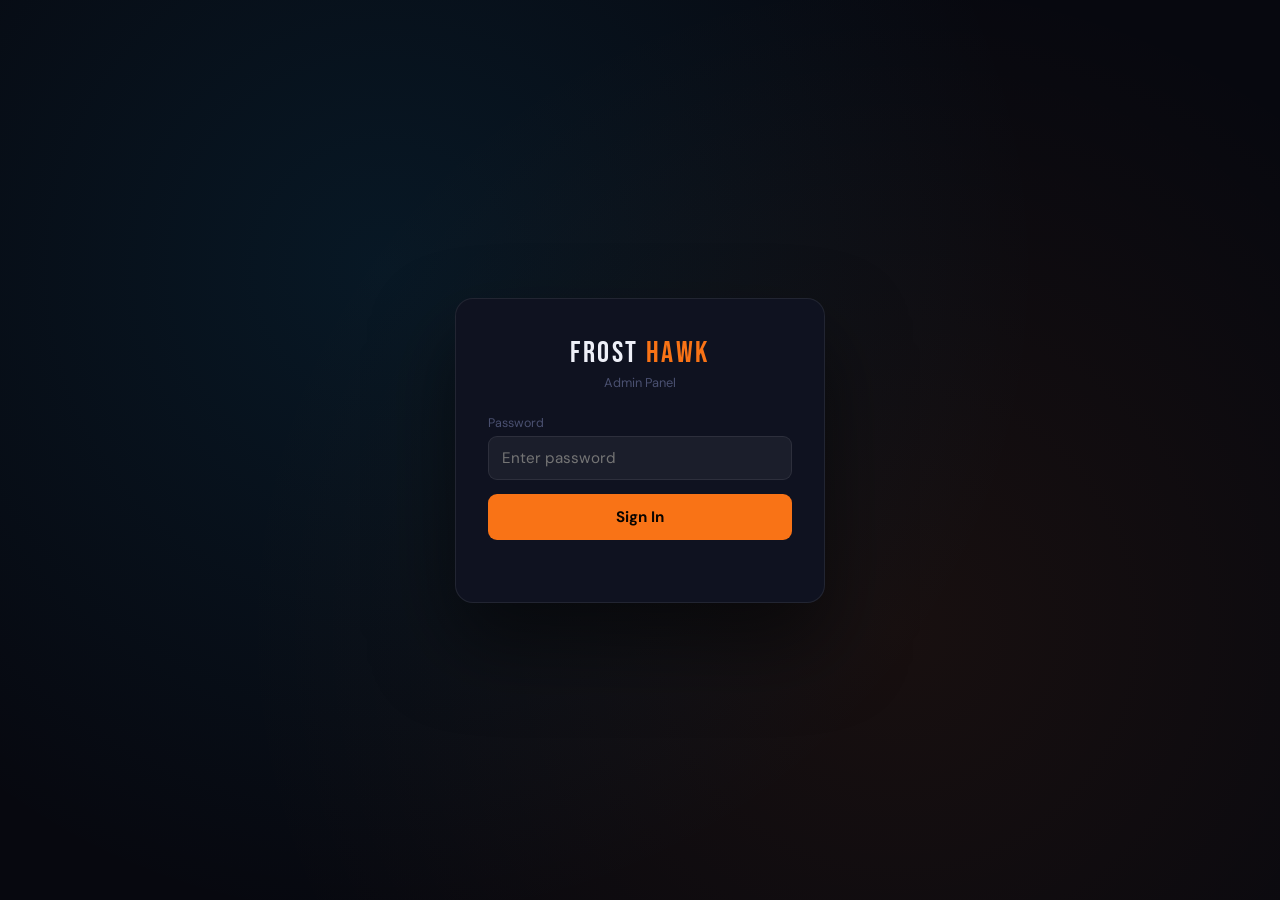
<file: admin.html>
<!DOCTYPE html>
<html lang="en">
<head>
<meta charset="UTF-8"/>
<meta name="viewport" content="width=device-width, initial-scale=1"/>
<title>Frost Hawk — Admin</title>
<link href="https://fonts.googleapis.com/css2?family=DM+Sans:wght@400;500;600&family=Bebas+Neue&display=swap" rel="stylesheet">
<style>
:root { --bg:#07080f; --bg2:#0d0f1c; --card:#0f1220; --border:rgba(255,255,255,0.08); --orange:#f97316; --blue:#0ea5e9; --txt:#eef0f8; --muted:#6070a0; --dim:#4a5070; --green:#22c55e; --red:#ef4444; }
*,*::before,*::after{box-sizing:border-box;margin:0;padding:0}
body{font-family:'DM Sans',sans-serif;background:var(--bg);color:var(--txt);min-height:100vh}
a{color:inherit;text-decoration:none}
#loginScreen{display:flex;align-items:center;justify-content:center;min-height:100vh;background:radial-gradient(circle at 30% 30%,rgba(14,165,233,0.1),transparent 60%),radial-gradient(circle at 70% 70%,rgba(249,115,22,0.07),transparent 60%)}
.login-box{background:var(--card);border:1px solid var(--border);border-radius:18px;padding:36px 32px;width:100%;max-width:370px;box-shadow:0 40px 80px rgba(0,0,0,0.5)}
.login-logo{font-family:'Bebas Neue',sans-serif;font-size:1.9rem;letter-spacing:0.08em;text-align:center;margin-bottom:3px}
.login-logo span{color:var(--orange)}
.login-sub{text-align:center;color:var(--dim);font-size:0.8rem;margin-bottom:24px}
.login-box label{display:flex;flex-direction:column;gap:5px;font-size:0.78rem;color:var(--dim)}
.login-box input{background:rgba(255,255,255,0.05);border:1px solid var(--border);border-radius:9px;padding:11px 13px;color:var(--txt);font-family:'DM Sans',sans-serif;font-size:0.95rem;outline:none;transition:border-color 0.15s}
.login-box input:focus{border-color:var(--blue)}
.login-box button{margin-top:14px;width:100%;padding:13px;background:var(--orange);color:#0a0500;font-family:'DM Sans',sans-serif;font-size:0.95rem;font-weight:700;border:none;border-radius:9px;cursor:pointer;transition:background 0.15s}
.login-box button:hover{background:#fb923c}
.login-err{color:var(--red);font-size:0.78rem;text-align:center;margin-top:8px;min-height:18px}
#adminPanel{display:none}
.adm-hdr{background:rgba(7,8,15,0.92);backdrop-filter:blur(14px);border-bottom:1px solid var(--border);padding:12px 24px;display:flex;align-items:center;gap:14px;justify-content:space-between;position:sticky;top:0;z-index:50}
.adm-logo{font-family:'Bebas Neue',sans-serif;font-size:1.2rem;letter-spacing:0.08em}
.adm-logo span{color:var(--orange)}
.adm-nav{display:flex;gap:4px;flex-wrap:wrap}
.adm-tab{padding:7px 16px;border:1px solid var(--border);border-radius:8px;background:transparent;color:var(--muted);font-family:'DM Sans',sans-serif;font-size:0.8rem;cursor:pointer;transition:all 0.15s}
.adm-tab.active{background:var(--orange);color:#0a0500;border-color:var(--orange);font-weight:700}
.adm-tab:hover:not(.active){color:var(--txt);border-color:rgba(255,255,255,0.2)}
.adm-r{display:flex;align-items:center;gap:12px}
.adm-site-link{font-size:0.75rem;color:var(--dim)}
.adm-site-link:hover{color:var(--muted)}
.adm-logout{background:none;border:none;color:var(--dim);font-family:'DM Sans',sans-serif;font-size:0.78rem;cursor:pointer}
.adm-logout:hover{color:var(--red)}
.adm-body{max-width:1080px;margin:0 auto;padding:28px 24px}
.tab-panel{display:none}
.tab-panel.active{display:block}
.gh-banner{background:rgba(14,165,233,0.08);border:1px solid rgba(14,165,233,0.2);border-radius:12px;padding:16px 18px;margin-bottom:20px}
.gh-banner strong{display:block;font-size:0.85rem;margin-bottom:3px}
.gh-banner p{font-size:0.75rem;color:var(--dim);margin-bottom:10px}
.gh-row{display:flex;gap:8px;flex-wrap:wrap}
.gh-input{background:rgba(255,255,255,0.05);border:1px solid var(--border);border-radius:7px;padding:8px 11px;color:var(--txt);font-family:'DM Sans',sans-serif;font-size:0.8rem;outline:none;flex:1;min-width:160px}
.gh-input:focus{border-color:var(--blue)}
.gh-status{font-size:0.72rem;margin-top:6px;color:var(--dim)}
.btn{padding:8px 16px;border-radius:7px;border:none;cursor:pointer;font-family:'DM Sans',sans-serif;font-size:0.8rem;font-weight:600;transition:all 0.15s}
.btn--orange{background:var(--orange);color:#0a0500}
.btn--orange:hover{background:#fb923c}
.btn--ghost{background:rgba(255,255,255,0.07);color:var(--txt);border:1px solid var(--border)}
.btn--ghost:hover{background:rgba(255,255,255,0.12)}
.btn--red{background:rgba(239,68,68,0.12);color:var(--red);border:1px solid rgba(239,68,68,0.25)}
.btn--red:hover{background:rgba(239,68,68,0.22)}
.btn--blue{background:rgba(14,165,233,0.12);color:var(--blue);border:1px solid rgba(14,165,233,0.25)}
.btn--blue:hover{background:rgba(14,165,233,0.22)}
.sec-title{font-family:'Bebas Neue',sans-serif;font-size:1.6rem;letter-spacing:0.05em;margin-bottom:4px}
.sec-sub{font-size:0.78rem;color:var(--dim);margin-bottom:20px}
.upload-zone{border:2px dashed rgba(255,255,255,0.1);border-radius:14px;padding:36px 20px;text-align:center;cursor:pointer;transition:border-color 0.2s,background 0.2s;margin-bottom:20px}
.upload-zone.drag-over{border-color:var(--orange);background:rgba(249,115,22,0.05)}
.upload-zone input{display:none}
.upload-icon{font-size:2.2rem;margin-bottom:8px}
.upload-zone p{font-size:0.85rem;color:var(--dim)}
.upload-zone strong{color:var(--txt)}
.upload-queue{display:flex;flex-direction:column;gap:8px;margin-bottom:16px}
.uq-item{background:var(--card);border:1px solid var(--border);border-radius:10px;padding:10px 14px;display:flex;align-items:center;gap:12px}
.uq-thumb{width:56px;height:46px;border-radius:7px;background-size:cover;background-position:center;border:1px solid var(--border);flex-shrink:0}
.uq-info{flex:1;min-width:0}
.uq-name{font-size:0.78rem;font-weight:600;white-space:nowrap;overflow:hidden;text-overflow:ellipsis}
.uq-size{font-size:0.68rem;color:var(--dim)}
.uq-label-input{background:rgba(255,255,255,0.05);border:1px solid var(--border);border-radius:6px;padding:5px 9px;color:var(--txt);font-family:'DM Sans',sans-serif;font-size:0.76rem;width:100%;outline:none;margin-top:3px}
.uq-status{font-size:0.72rem;font-weight:600;flex-shrink:0}
.uq-status.pending{color:var(--dim)}
.uq-status.uploading{color:var(--orange)}
.uq-status.done{color:var(--green)}
.uq-status.error{color:var(--red)}
.uq-remove{background:none;border:none;color:var(--dim);cursor:pointer;font-size:1rem;padding:3px}
.uq-remove:hover{color:var(--red)}
.upload-actions{display:flex;gap:8px;align-items:center;flex-wrap:wrap;margin-bottom:20px}
.upload-log{font-size:0.72rem;color:var(--dim);margin-left:auto}
.gallery-current-title{font-size:0.72rem;font-weight:600;text-transform:uppercase;letter-spacing:0.12em;color:var(--dim);margin:20px 0 10px}
.gm-grid{display:grid;grid-template-columns:repeat(auto-fill,minmax(150px,1fr));gap:10px}
.gm-item{background:var(--card);border:1px solid var(--border);border-radius:10px;overflow:hidden}
.gm-thumb{height:100px;background-size:cover;background-position:center;border-bottom:1px solid var(--border)}
.gm-body{padding:7px 9px}
.gm-label{font-size:0.68rem;color:var(--dim);white-space:nowrap;overflow:hidden;text-overflow:ellipsis;margin-bottom:5px}
.gm-del{width:100%;padding:5px;border-radius:5px;background:rgba(239,68,68,0.1);border:1px solid rgba(239,68,68,0.2);color:var(--red);font-size:0.68rem;cursor:pointer;font-family:'DM Sans',sans-serif;transition:background 0.15s}
.gm-del:hover{background:rgba(239,68,68,0.2)}
.content-sections{display:flex;flex-direction:column;gap:16px}
.cs-block{background:var(--card);border:1px solid var(--border);border-radius:12px;overflow:hidden}
.cs-block-hdr{padding:14px 18px;border-bottom:1px solid var(--border);display:flex;align-items:center;justify-content:space-between;cursor:pointer;user-select:none}
.cs-block-hdr h3{font-family:'Bebas Neue',sans-serif;font-size:1.1rem;letter-spacing:0.05em;text-transform:uppercase}
.cs-block-hdr .cs-arrow{font-size:0.75rem;color:var(--dim);transition:transform 0.2s}
.cs-block.open .cs-arrow{transform:rotate(180deg)}
.cs-fields{display:none;padding:16px 18px;display:flex;flex-direction:column;gap:10px}
.cs-block.open .cs-fields{display:flex}
.cs-field{display:flex;flex-direction:column;gap:4px}
.cs-field label{font-size:0.7rem;color:var(--dim);font-weight:500;text-transform:uppercase;letter-spacing:0.08em}
.cs-input{background:rgba(255,255,255,0.04);border:1px solid var(--border);border-radius:7px;padding:9px 12px;color:var(--txt);font-family:'DM Sans',sans-serif;font-size:0.84rem;width:100%;outline:none;transition:border-color 0.15s}
.cs-input:focus{border-color:var(--blue)}
textarea.cs-input{min-height:70px;resize:vertical}
.cs-save-row{padding:12px 18px;border-top:1px solid var(--border);display:flex;align-items:center;justify-content:space-between;gap:10px}
.cs-save-status{font-size:0.75rem;color:var(--dim)}
.cs-save-status.ok{color:var(--green)}
.cs-save-status.err{color:var(--red)}
.alert{padding:11px 15px;border-radius:9px;font-size:0.82rem;margin-bottom:14px}
.alert--green{background:rgba(34,197,94,0.1);border:1px solid rgba(34,197,94,0.28);color:var(--green)}
.alert--red{background:rgba(239,68,68,0.1);border:1px solid rgba(239,68,68,0.28);color:var(--red)}
.alert--orange{background:rgba(249,115,22,0.1);border:1px solid rgba(249,115,22,0.28);color:var(--orange)}
.spinner{display:inline-block;width:14px;height:14px;border:2px solid rgba(255,255,255,0.15);border-top-color:var(--orange);border-radius:50%;animation:spin 0.7s linear infinite}
@keyframes spin{to{transform:rotate(360deg)}}
.empty{text-align:center;padding:40px 20px;color:var(--dim);font-size:0.85rem}
.empty .icon{font-size:2rem;margin-bottom:10px}
/* end of styles */
</style>
</head>
<body>

<div id="loginScreen">
  <div class="login-box">
    <div class="login-logo">FROST <span>HAWK</span></div>
    <div class="login-sub">Admin Panel</div>
    <label>Password<input type="password" id="pwdInput" placeholder="Enter password" autocomplete="current-password"></label>
    <button id="loginBtn">Sign In</button>
    <div class="login-err" id="loginErr"></div>
  </div>
</div>

<div id="adminPanel">
  <div class="adm-hdr">
    <div class="adm-logo">FROST <span>HAWK</span> <span style="color:var(--dim);font-family:'DM Sans',sans-serif;font-size:0.75rem;font-weight:400">Admin</span></div>
    <nav class="adm-nav">
      <button class="adm-tab active" data-tab="gallery">🖼 Gallery</button>
      <button class="adm-tab" data-tab="content">✏️ Content</button>
      <button class="adm-tab" data-tab="wiring">⚡ Схеми</button>
    </nav>
    <div class="adm-r">
      <a href="index.html" target="_blank" class="adm-site-link">← View Site</a>
      <button class="adm-logout" id="logoutBtn">Log out</button>
    </div>
  </div>

  <div class="adm-body" id="admBody">
    <div class="gh-banner">
      <strong>⚙️ GitHub API Config</strong>
      <p>Required for all uploads and saves. Enter your token (repo scope) and repo path.</p>
      <div class="gh-row">
        <input type="password" class="gh-input" id="ghToken" placeholder="GitHub Personal Access Token" autocomplete="off">
        <input type="text" class="gh-input" id="ghRepo" placeholder="username/frosthawk-website">
        <button class="btn btn--orange" id="saveGhConfig">Save</button>
        <button class="btn btn--ghost" id="testGhConfig">Test</button>
      </div>
      <div class="gh-status" id="ghStatus"></div>
    </div>

    <div id="alertBox"></div>

    <!-- GALLERY TAB -->
    <div class="tab-panel active" id="tab-gallery">
      <div class="sec-title">Gallery</div>
      <div class="sec-sub">Upload new photos — they'll appear on the site automatically.</div>
      <div class="upload-zone" id="uploadZone">
        <input type="file" id="fileInput" accept="image/*" multiple>
        <div class="upload-icon">📸</div>
        <p><strong>Click to choose photos</strong> or drag & drop here</p>
        <p style="margin-top:4px;font-size:0.72rem">JPG, PNG, WebP — multiple files OK</p>
      </div>
      <div class="upload-queue" id="uploadQueue"></div>
      <div class="upload-actions" id="uploadActions" style="display:none">
        <button class="btn btn--orange" id="uploadAllBtn">⬆ Upload All</button>
        <button class="btn btn--ghost" id="clearQueueBtn">Clear</button>
        <div class="upload-log" id="uploadLog"></div>
      </div>
      <div class="gallery-current-title">Current Photos (<span id="photoCount">0</span>)</div>
      <div class="gm-grid" id="galleryMgmt"></div>
    </div>

    <!-- CONTENT TAB -->
    <div class="tab-panel" id="tab-content">
      <div class="sec-title">Site Content</div>
      <div class="sec-sub">Edit text on your site. Click Save after each section.</div>
      <div class="content-sections" id="contentSections">
        <div class="cs-block open" data-section="hero">
          <div class="cs-block-hdr"><h3>Hero Section</h3><span class="cs-arrow">▾</span></div>
          <div class="cs-fields">
            <div class="cs-field"><label>Top label</label><input class="cs-input" data-key="hero_eyebrow" placeholder="Same-day HVAC service · Chicago area"></div>
            <div class="cs-field"><label>Headline line 1 (outline)</label><input class="cs-input" data-key="hero_line1" placeholder="Chicago's"></div>
            <div class="cs-field"><label>Headline line 2 (orange)</label><input class="cs-input" data-key="hero_line2" placeholder="Premier"></div>
            <div class="cs-field"><label>Headline line 3</label><input class="cs-input" data-key="hero_line3" placeholder="HVAC PROS"></div>
            <div class="cs-field"><label>Description</label><textarea class="cs-input" data-key="hero_desc" placeholder="Expert installation..."></textarea></div>
            <div class="cs-field"><label>Call button text</label><input class="cs-input" data-key="hero_btn_call" placeholder="☎ Call or Text: (773) 647-0598"></div>
            <div class="cs-field"><label>Quote button text</label><input class="cs-input" data-key="hero_btn_quote" placeholder="Get a Free Quote"></div>
          </div>
          <div class="cs-save-row"><span class="cs-save-status" id="save-status-hero"></span><button class="btn btn--orange cs-save-btn" data-section="hero">Save Hero</button></div>
        </div>
        <div class="cs-block" data-section="stats">
          <div class="cs-block-hdr"><h3>Stats Bar</h3><span class="cs-arrow">▾</span></div>
          <div class="cs-fields" style="display:none">
            <div class="cs-field"><label>Stat 1 number</label><input class="cs-input" data-key="strip_stat1_num" placeholder="24/7"></div>
            <div class="cs-field"><label>Stat 1 label</label><input class="cs-input" data-key="strip_stat1_label" placeholder="Emergency availability"></div>
            <div class="cs-field"><label>Stat 2 number</label><input class="cs-input" data-key="strip_stat2_num" placeholder="500+"></div>
            <div class="cs-field"><label>Stat 2 label</label><input class="cs-input" data-key="strip_stat2_label" placeholder="Projects completed"></div>
            <div class="cs-field"><label>Stat 3 number</label><input class="cs-input" data-key="strip_stat3_num" placeholder="★ 5.0"></div>
            <div class="cs-field"><label>Stat 3 label</label><input class="cs-input" data-key="strip_stat3_label" placeholder="Average customer rating"></div>
          </div>
          <div class="cs-save-row"><span class="cs-save-status" id="save-status-stats"></span><button class="btn btn--orange cs-save-btn" data-section="stats">Save Stats</button></div>
        </div>
        <div class="cs-block" data-section="contact">
          <div class="cs-block-hdr"><h3>Contact Info</h3><span class="cs-arrow">▾</span></div>
          <div class="cs-fields" style="display:none">
            <div class="cs-field"><label>Phone number (display)</label><input class="cs-input" data-key="contact_phone" placeholder="(773) 647-0598"></div>
            <div class="cs-field"><label>Phone href (tel:+1...)</label><input class="cs-input" data-key="contact_phone_href" placeholder="tel:+17736470598"></div>
            <div class="cs-field"><label>Email</label><input class="cs-input" data-key="contact_email" placeholder="contact@frosthawkhvac.com"></div>
            <div class="cs-field"><label>Service area</label><input class="cs-input" data-key="contact_area" placeholder="Chicago, IL & nearby suburbs"></div>
            <div class="cs-field"><label>Contact note</label><textarea class="cs-input" data-key="contact_note"></textarea></div>
          </div>
          <div class="cs-save-row"><span class="cs-save-status" id="save-status-contact"></span><button class="btn btn--orange cs-save-btn" data-section="contact">Save Contact</button></div>
        </div>
        <div class="cs-block" data-section="why">
          <div class="cs-block-hdr"><h3>Why Us — Quote</h3><span class="cs-arrow">▾</span></div>
          <div class="cs-fields" style="display:none">
            <div class="cs-field"><label>Quote text</label><textarea class="cs-input" data-key="why_quote"></textarea></div>
            <div class="cs-field"><label>Signature</label><input class="cs-input" data-key="why_sig" placeholder="— Frost Hawk team, Chicago IL"></div>
          </div>
          <div class="cs-save-row"><span class="cs-save-status" id="save-status-why"></span><button class="btn btn--orange cs-save-btn" data-section="why">Save Why</button></div>
        </div>
        <div class="cs-block" data-section="footer">
          <div class="cs-block-hdr"><h3>Footer</h3><span class="cs-arrow">▾</span></div>
          <div class="cs-fields" style="display:none">
            <div class="cs-field"><label>Copyright text</label><input class="cs-input" data-key="footer_copy" placeholder="Frost Hawk Heating & Cooling. All rights reserved."></div>
          </div>
          <div class="cs-save-row"><span class="cs-save-status" id="save-status-footer"></span><button class="btn btn--orange cs-save-btn" data-section="footer">Save Footer</button></div>
        </div>
      </div>
    </div>
  </div>

  <!-- WIRING TAB — navigates directly to wiring-designer.html for proper mobile support -->
</div>

<script>
const PASSWORD = "So97100812172";
const DEFAULT_REPO = "onyshchenkosviatoslav-cloud/frosthawk-website";
const GALLERY_FILE = "gallery-data.json";
const CONTENT_FILE = "site-content.json";
let ghToken = localStorage.getItem("gh_token") || "";
let ghRepo = localStorage.getItem("gh_repo") || DEFAULT_REPO;
let galleryData = [];
let uploadQueue = [];
let siteContent = {};

document.getElementById('loginBtn').addEventListener('click', tryLogin);
document.getElementById('pwdInput').addEventListener('keydown', e => { if (e.key === 'Enter') tryLogin(); });
function tryLogin() {
  if (document.getElementById('pwdInput').value === PASSWORD) {
    document.getElementById('loginScreen').style.display = 'none';
    document.getElementById('adminPanel').style.display = 'block';
    initAdmin();
  } else {
    document.getElementById('loginErr').textContent = 'Wrong password.';
    document.getElementById('pwdInput').value = '';
  }
}
document.getElementById('logoutBtn').addEventListener('click', () => {
  document.getElementById('loginScreen').style.display = 'flex';
  document.getElementById('adminPanel').style.display = 'none';
  document.getElementById('pwdInput').value = '';
});

// TABS
document.querySelectorAll('.adm-tab').forEach(btn => {
  btn.addEventListener('click', () => {
    // Wiring tab → navigate directly (iframe on iOS is broken)
    if (btn.dataset.tab === 'wiring') {
      window.location.href = 'wiring-designer.html';
      return;
    }
    document.querySelectorAll('.adm-tab').forEach(b => b.classList.remove('active'));
    document.querySelectorAll('.tab-panel').forEach(p => p.classList.remove('active'));
    btn.classList.add('active');
    document.getElementById('tab-' + btn.dataset.tab).classList.add('active');
  });
});

document.querySelectorAll('.cs-block-hdr').forEach(hdr => {
  hdr.addEventListener('click', () => {
    const block = hdr.closest('.cs-block');
    const fields = block.querySelector('.cs-fields');
    const isOpen = block.classList.contains('open');
    block.classList.toggle('open', !isOpen);
    fields.style.display = isOpen ? 'none' : 'flex';
  });
});

function initAdmin() {
  if (ghToken) document.getElementById('ghToken').value = ghToken;
  document.getElementById('ghRepo').value = ghRepo;
  document.getElementById('saveGhConfig').addEventListener('click', () => {
    ghToken = document.getElementById('ghToken').value.trim();
    ghRepo = document.getElementById('ghRepo').value.trim() || DEFAULT_REPO;
    localStorage.setItem('gh_token', ghToken);
    localStorage.setItem('gh_repo', ghRepo);
    setGhStatus('✓ Saved!', 'color:var(--green)');
  });
  document.getElementById('testGhConfig').addEventListener('click', async () => {
    ghToken = document.getElementById('ghToken').value.trim();
    ghRepo = document.getElementById('ghRepo').value.trim() || DEFAULT_REPO;
    setGhStatus('Testing...', 'color:var(--dim)');
    try {
      const r = await ghGet('repos/' + ghRepo);
      setGhStatus('✓ Connected to ' + r.full_name, 'color:var(--green)');
    } catch(e) { setGhStatus('✗ ' + e.message, 'color:var(--red)'); }
  });
  const zone = document.getElementById('uploadZone');
  const fi = document.getElementById('fileInput');
  zone.addEventListener('click', () => fi.click());
  fi.addEventListener('change', () => addFiles(Array.from(fi.files)));
  zone.addEventListener('dragover', e => { e.preventDefault(); zone.classList.add('drag-over'); });
  zone.addEventListener('dragleave', () => zone.classList.remove('drag-over'));
  zone.addEventListener('drop', e => {
    e.preventDefault(); zone.classList.remove('drag-over');
    addFiles(Array.from(e.dataTransfer.files).filter(f => f.type.startsWith('image/')));
  });
  document.getElementById('uploadAllBtn').addEventListener('click', uploadAll);
  document.getElementById('clearQueueBtn').addEventListener('click', () => { uploadQueue = []; renderQueue(); });
  document.querySelectorAll('.cs-save-btn').forEach(btn => {
    btn.addEventListener('click', () => saveSection(btn.dataset.section));
  });
  loadGalleryData();
  loadContentData();
}

function setGhStatus(msg, style) {
  const el = document.getElementById('ghStatus');
  el.textContent = msg; el.style.cssText = style;
}

async function ghGet(path) {
  const r = await fetch('https://api.github.com/' + path, {
    headers: { Authorization: 'Bearer ' + ghToken, Accept: 'application/vnd.github+json' }
  });
  if (!r.ok) throw new Error('GitHub ' + r.status);
  return r.json();
}
async function ghGetFile(path) {
  try {
    const r = await fetch('https://api.github.com/repos/' + ghRepo + '/contents/' + path, {
      headers: { Authorization: 'Bearer ' + ghToken, Accept: 'application/vnd.github+json' }
    });
    if (r.status === 404) return null;
    if (!r.ok) throw new Error('GitHub ' + r.status);
    return r.json();
  } catch(_) { return null; }
}
async function ghPutFile(path, b64, message, sha) {
  const body = { message, content: b64, branch: 'main' };
  if (sha) body.sha = sha;
  const r = await fetch('https://api.github.com/repos/' + ghRepo + '/contents/' + path, {
    method: 'PUT',
    headers: { Authorization: 'Bearer ' + ghToken, Accept: 'application/vnd.github+json', 'Content-Type': 'application/json' },
    body: JSON.stringify(body)
  });
  if (!r.ok) { const t = await r.text(); throw new Error('GitHub ' + r.status + ': ' + t); }
  return r.json();
}
async function ghDeleteFile(path, sha, message) {
  const r = await fetch('https://api.github.com/repos/' + ghRepo + '/contents/' + path, {
    method: 'DELETE',
    headers: { Authorization: 'Bearer ' + ghToken, Accept: 'application/vnd.github+json', 'Content-Type': 'application/json' },
    body: JSON.stringify({ message, sha, branch: 'main' })
  });
  if (!r.ok) throw new Error('GitHub ' + r.status);
}
function toB64(file) {
  return new Promise((res, rej) => {
    const r = new FileReader();
    r.onload = () => res(r.result.split(',')[1]);
    r.onerror = rej;
    r.readAsDataURL(file);
  });
}
function strToB64(str) { return btoa(unescape(encodeURIComponent(str))); }

async function loadGalleryData() {
  try {
    const r = await fetch('gallery-data.json?t=' + Date.now());
    galleryData = r.ok ? await r.json() : [];
  } catch(_) { galleryData = []; }
  renderGalleryMgmt();
}
async function saveGalleryData() {
  const b64 = strToB64(JSON.stringify(galleryData, null, 2));
  const ex = await ghGetFile(GALLERY_FILE);
  await ghPutFile(GALLERY_FILE, b64, 'Update gallery-data.json', ex?.sha);
}

function addFiles(files) {
  files.forEach(file => {
    const url = URL.createObjectURL(file);
    uploadQueue.push({ file, label: file.name.replace(/\.[^.]+$/, '').replace(/[-_]/g, ' '), status: 'pending', url });
  });
  renderQueue();
}
function renderQueue() {
  const qEl = document.getElementById('uploadQueue');
  const acts = document.getElementById('uploadActions');
  qEl.innerHTML = '';
  if (!uploadQueue.length) { acts.style.display = 'none'; return; }
  acts.style.display = 'flex';
  uploadQueue.forEach((item, i) => {
    const div = document.createElement('div');
    div.className = 'uq-item';
    div.innerHTML = `
      <div class="uq-thumb" style="background-image:url(${item.url})"></div>
      <div class="uq-info">
        <div class="uq-name">${item.file.name}</div>
        <div class="uq-size">${(item.file.size/1024).toFixed(0)} KB</div>
        <input class="uq-label-input" placeholder="Caption (optional)" value="${item.label}">
      </div>
      <span class="uq-status ${item.status}">${item.status}</span>
      <button class="uq-remove" data-i="${i}">✕</button>`;
    div.querySelector('.uq-label-input').addEventListener('input', e => { uploadQueue[i].label = e.target.value; });
    div.querySelector('.uq-remove').addEventListener('click', () => { uploadQueue.splice(i,1); renderQueue(); });
    qEl.appendChild(div);
  });
}
async function uploadAll() {
  const btn = document.getElementById('uploadAllBtn');
  btn.disabled = true;
  let done = 0, errs = 0;
  for (let i = 0; i < uploadQueue.length; i++) {
    const item = uploadQueue[i];
    if (item.status === 'done') { done++; continue; }
    item.status = 'uploading'; renderQueue();
    try {
      const b64 = await toB64(item.file);
      const fname = 'gallery' + Date.now() + '_' + item.file.name.replace(/[^a-zA-Z0-9._-]/g,'_');
      await ghPutFile(fname, b64, 'Upload ' + fname, null);
      const rawUrl = 'https://raw.githubusercontent.com/' + ghRepo + '/main/' + fname;
      galleryData.push({ src: rawUrl, label: item.label, date: new Date().toISOString() });
      await saveGalleryData();
      item.status = 'done'; done++;
    } catch(e) { item.status = 'error'; errs++; }
    renderQueue();
  }
  document.getElementById('uploadLog').textContent = done + ' uploaded' + (errs ? ', ' + errs + ' errors' : '');
  btn.disabled = false;
  renderGalleryMgmt();
}
function renderGalleryMgmt() {
  const grid = document.getElementById('galleryMgmt');
  document.getElementById('photoCount').textContent = galleryData.length;
  grid.innerHTML = '';
  if (!galleryData.length) { grid.innerHTML = '<div class="empty"><div class="icon">🖼</div>No photos yet</div>'; return; }
  galleryData.forEach((item, i) => {
    const div = document.createElement('div');
    div.className = 'gm-item';
    div.innerHTML = `<div class="gm-thumb" style="background-image:url(${item.src})"></div>
      <div class="gm-body"><div class="gm-label">${item.label||item.src.split('/').pop()}</div>
      <button class="gm-del" data-i="${i}">Delete</button></div>`;
    div.querySelector('.gm-del').addEventListener('click', async () => {
      if (!confirm('Delete this photo?')) return;
      try {
        const fname = item.src.split('/').pop();
        const ex = await ghGetFile(fname);
        if (ex) await ghDeleteFile(fname, ex.sha, 'Delete ' + fname);
        galleryData.splice(i, 1);
        await saveGalleryData();
        renderGalleryMgmt();
      } catch(e) { alert('Error: ' + e.message); }
    });
    grid.appendChild(div);
  });
}

async function loadContentData() {
  try {
    const r = await fetch(CONTENT_FILE + '?t=' + Date.now());
    siteContent = r.ok ? await r.json() : {};
  } catch(_) { siteContent = {}; }
  document.querySelectorAll('.cs-input[data-key]').forEach(el => {
    if (siteContent[el.dataset.key] !== undefined) el.value = siteContent[el.dataset.key];
  });
}
async function saveSection(section) {
  const statusEl = document.getElementById('save-status-' + section);
  statusEl.textContent = 'Saving…'; statusEl.className = 'cs-save-status';
  try {
    document.querySelectorAll(`[data-section="${section}"] .cs-input[data-key]`).forEach(el => {
      siteContent[el.dataset.key] = el.value;
    });
    const b64 = strToB64(JSON.stringify(siteContent, null, 2));
    const ex = await ghGetFile(CONTENT_FILE);
    await ghPutFile(CONTENT_FILE, b64, 'Update site content: ' + section, ex?.sha);
    statusEl.textContent = '✓ Saved'; statusEl.className = 'cs-save-status ok';
  } catch(e) {
    statusEl.textContent = '✗ ' + e.message; statusEl.className = 'cs-save-status err';
  }
}
</script>
</body>
</html>
</file>
